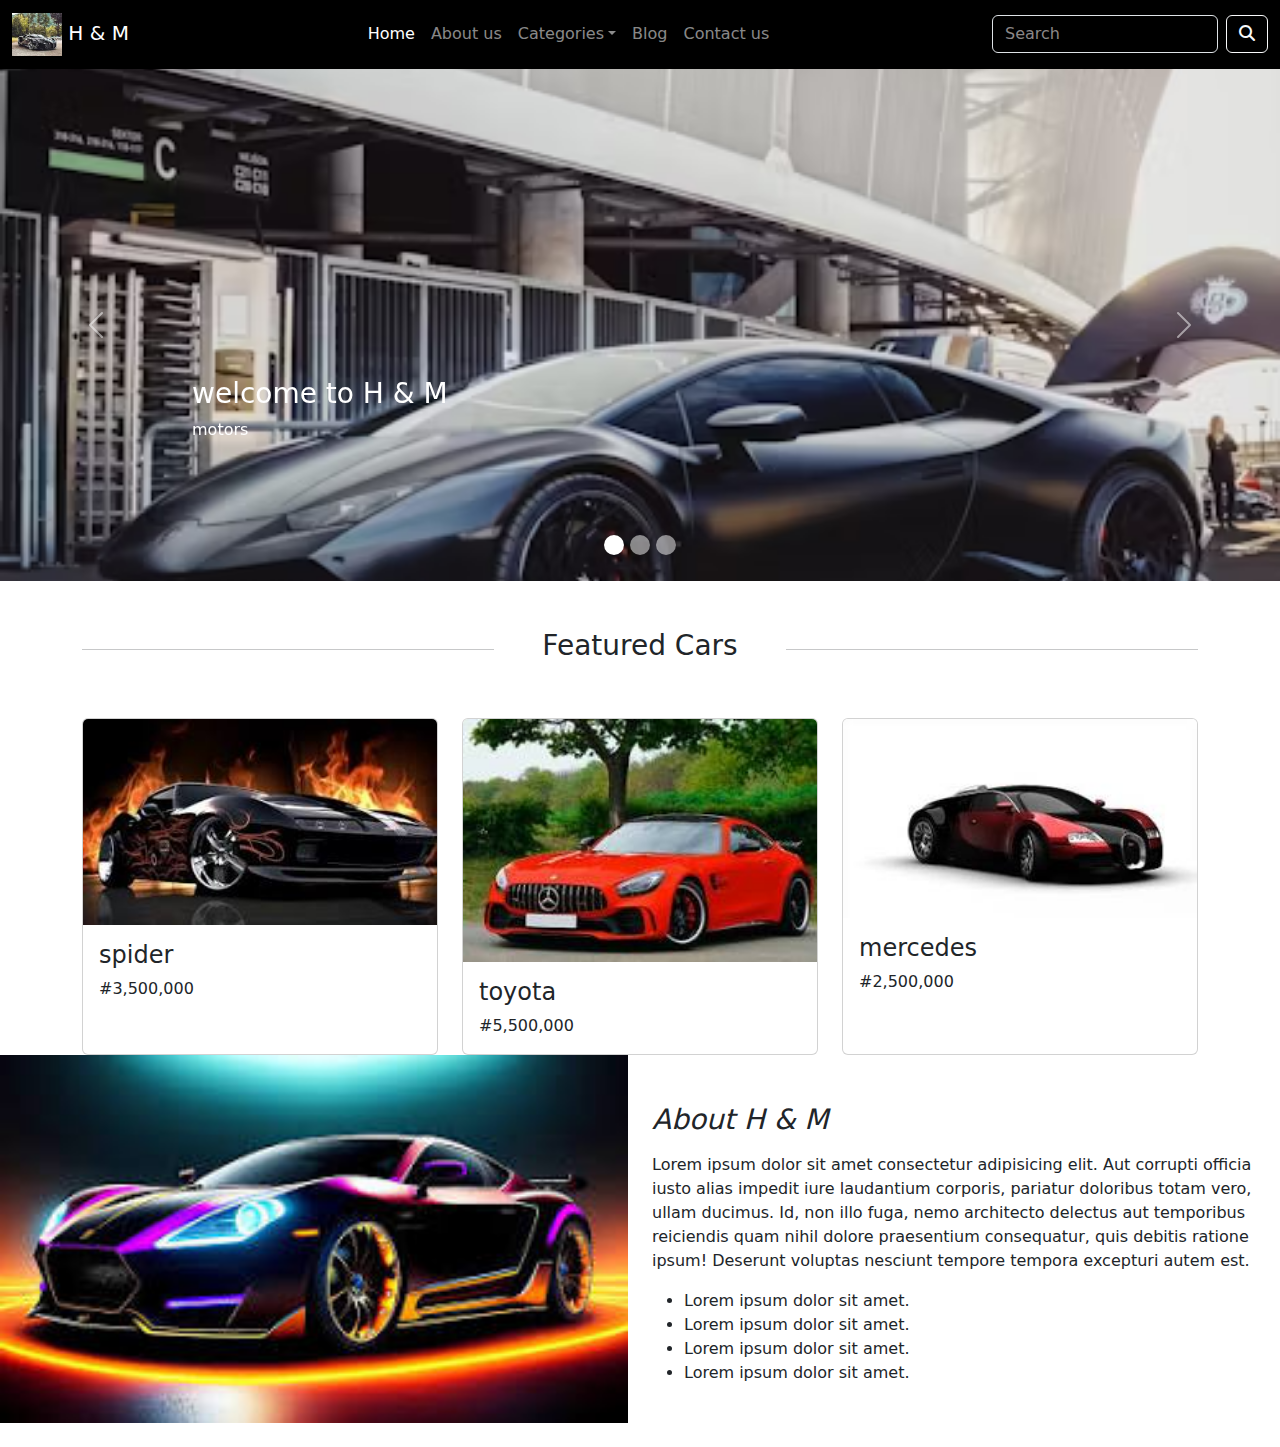
<file: index.html>
<!DOCTYPE html>
<html lang="en">

<head>
    <meta charset="UTF-8">
    <meta name="viewport" content="width=device-width, initial-scale=1.0">
    <title>Document</title>
    <link rel="stylesheet" href="assets/fontawesome/css/all.css">
    <link rel="stylesheet" href="assets/css/bootstrap.min.css">
    <link rel="stylesheet" href="assets/css/style.css">
    <link rel="icon" href="assets/images/beautiful.jfif">
</head>

<body>
   <!-- navbar starts -->
   <section>
    <nav class="navbar navbar-expand-lg navbar-dark bg-black">
        <div class="container-fluid">
            <a class="navbar-brand" href="#">
                <img src="assets/images/beautiful.jfif" width="50" alt="H & M">
                H & M
            </a>
            <button class="navbar-toggler d-lg-none" type="button" data-bs-toggle="collapse"
                data-bs-target="#collapsibleNavId" aria-controls="collapsibleNavId" aria-expanded="false"
                aria-label="Toggle navigation">
                <span class="fa-solid fa-bars"></span>
            </button>
            <div class="collapse navbar-collapse" id="collapsibleNavId">
                <ul class="navbar-nav mx-auto mt-2 mt-lg-0">
                    <li class="nav-item">
                        <a class="nav-link active" href="index.html" aria-current="page">Home
                            <span class="visually-hidden">(current)</span></a>
                    </li>
                    <li class="nav-item">
                        <a class="nav-link" href="about-us.html">About us</a>
                    </li>
                    <li class="nav-item dropdown">
                        <a class="nav-link dropdown-toggle" href="#" id="dropdownId" data-bs-toggle="dropdown"
                            aria-haspopup="true" aria-expanded="false">Categories</a>
                        <div class="dropdown-menu" aria-labelledby="dropdownId">
                            <a class="dropdown-item" href="#">Super cars</a>
                            <a class="dropdown-item" href="#">Mini Vans</a>
                        </div>
                    </li>
                    <li class="nav-item">
                        <a class="nav-link" href="blog.html">Blog</a>
                    </li>
                    <li class="nav-item">
                        <a class="nav-link" href="contact-us.html">Contact us</a>
                    </li>
                </ul>
                <form class="d-flex my-2 my-lg-0">
                    <input class="form-control me-sm-2 bg-transparent text-white" type="text"
                        placeholder="Search" />
                    <button class="btn btn-outline-light my-2 my-sm-0" type="submit">
                        <i class="fa-solid fa-search"></i>
                    </button>
                </form>
            </div>
        </div>
    </nav>

</section>
<!-- navbar ends -->

    <!-- hero starts -->
     <section>
        <div id="carouselId" class="carousel first-slider slide" data-bs-ride="carousel">
            <ol class="carousel-indicators">
                <li
                    data-bs-target="#carouselId"
                    data-bs-slide-to="0"
                    class="active"
                    aria-current="true"
                    aria-label="First slide"
                ></li>
                <li
                    data-bs-target="#carouselId"
                    data-bs-slide-to="1"
                    aria-label="Second slide"
                ></li>
                <li
                    data-bs-target="#carouselId"
                    data-bs-slide-to="2"
                    aria-label="Third slide"
                ></li>
            </ol>
            <div class="carousel-inner" role="listbox">
                <div class="carousel-item active">
                    <img
                        src="assets/images/billions.avif"
                        class="w-100 d-block"
                        alt="First slide"
                    />
                    <div class="carousel-caption d-none d-md-block">
                        <h3>welcome to H & M</h3>
                        <p>motors</p>
                    </div>
                </div>
                <div class="carousel-item">
                    <img
                        src="assets/images/motorx.avif"
                        class="w-100 d-block"
                        alt="Second slide"
                    />
                    <div class="carousel-caption d-none d-md-block">
                        <h3>welcome to H & M</h3>
                        <p>motors</p>
                    </div>
                </div>
                <div class="carousel-item">
                    <img
                        src="assets/images/motor.avif"
                        class="w-100 d-block"
                        alt="Third slide"
                    />
                    <div class="carousel-caption d-none d-md-block">
                        <h3>WELCOME TO H & M</h3>
                        <p>motors</p>
                    </div>
                </div>
            </div>
            <button
                class="carousel-control-prev"
                type="button"
                data-bs-target="#carouselId"
                data-bs-slide="prev"
            >
                <span class="carousel-control-prev-icon" aria-hidden="true"></span>
                <span class="visually-hidden">Previous</span>
            </button>
            <button
                class="carousel-control-next"
                type="button"
                data-bs-target="#carouselId"
                data-bs-slide="next"
            >
                <span class="carousel-control-next-icon" aria-hidden="true"></span>
                <span class="visually-hidden">Next</span>
            </button>
        </div>
        
     </section>
     <!-- hero ends -->

     <!-- featured starts -->
      <section>
        <div class="container mt-5">
            <div class="d-flex justify-content-center align align-items-center gap-5 mb-5">
                <hr class="w-100">
                <h3 class="text-nowrap">Featured Cars</h3>
                <hr class="w-100">
                

            </div>
            <div class="row">
                <div class="col-lg-4 col-md-6 col-12">
                    <div class="card h-100">
                        <img class="card-img-top" src="assets/images/cars.jfif" alt="Title" />
                        <div class="card-body">
                            <h4 class="card-title">spider</h4>
                            <p class="card-text">#3,500,000</p>
                        </div>
                    </div>
                    
                </div>
                <div class="col-lg-4 col-md-6 col-12">
                    <div class="card h-100">
                        <img class="card-img-top" src="assets/images/latest.jfif" alt="Title" />
                        <div class="card-body">
                            <h4 class="card-title">toyota</h4>
                            <p class="card-text">#5,500,000</p>
                        </div>
                    </div>
                    
                </div>
                <div class="col-lg-4 col-md-6 col-12">
                    <div class="card h-100">
                        <img class="card-img-top" src="assets/images/ok.jfif" alt="Title" />
                        <div class="card-body">
                            <h4 class="card-title">mercedes</h4>
                            <p class="card-text">#2,500,000</p>
                        </div>
                    </div>
                    
                </div>
            </div>

        </div>
      </section>
      <!-- featured ends -->

      <!-- introduction starts -->
       <section>
        <div class="">
            <div class="row">
                <div class="col-md-6 order-1 order-md-0 mb-4">
                    <img src="assets/images/car.jfif" class="w-100" alt="">
                </div>
                <div class="col-md-6 order-0 order-md-1 mb-4">
                    <div class="h-100 pt-5">
                        <h3 class="fst-italic mb-3">About H & M</h3>
                        <p class="mb-3">
                            Lorem ipsum dolor sit amet consectetur adipisicing elit. Aut corrupti officia iusto alias impedit iure laudantium corporis, pariatur doloribus totam vero, ullam ducimus. Id, non illo fuga, nemo architecto delectus aut temporibus reiciendis quam nihil dolore praesentium consequatur, quis debitis ratione ipsum! Deserunt voluptas nesciunt tempore tempora excepturi autem est.

                        </p>
                        <ul>
                            <li>
                                Lorem ipsum dolor sit amet.
                            </li>
                            <li>
                                Lorem ipsum dolor sit amet.
                            </li>
                            <li>
                                Lorem ipsum dolor sit amet.
                            </li>
                            <li>
                                Lorem ipsum dolor sit amet.
                            </li>
                        </ul>
                    </div>
                </div>
            </div>
        </div>
       </section>
       <!-- introduction ends -->

    <script src="assets/js/bootstrap.bundle.min.js"></script>
</body>

</html>
</file>
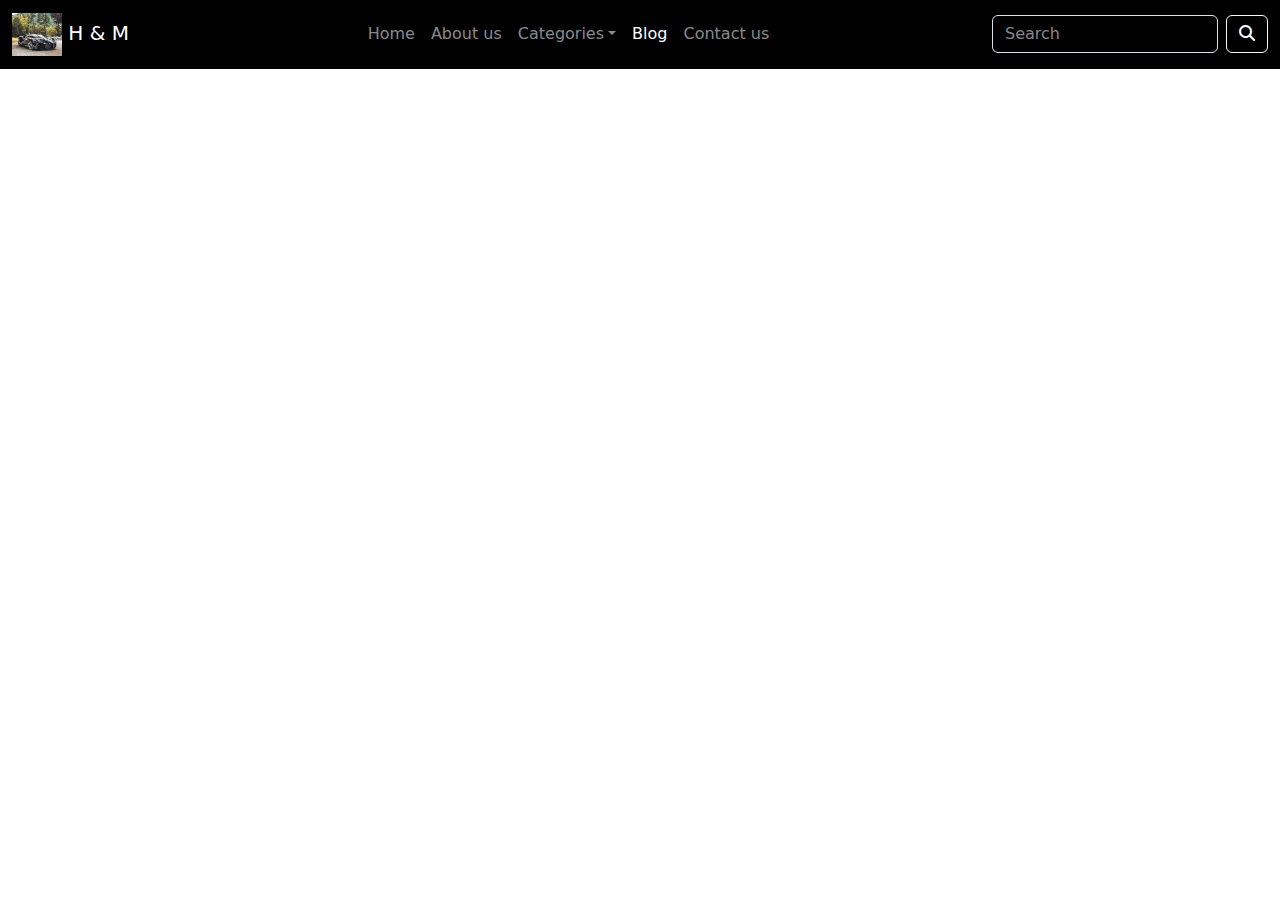
<file: blog.html>
<!DOCTYPE html>
<html lang="en">
<head>
    <meta charset="UTF-8">
    <meta name="viewport" content="width=device-width, initial-scale=1.0">
    <title>Document</title>
    <link rel="stylesheet" href="assets/fontawesome/css/all.css">
    <link rel="stylesheet" href="assets/css/bootstrap.min.css">
    <link rel="stylesheet" href="assets/css/style.css">
    <link rel="icon" href="assets/images/beautiful.jfif">
</head>
</head>
<body>
      <!-- navbar starts -->
      <section>
        <nav class="navbar navbar-expand-lg navbar-dark bg-black">
            <div class="container-fluid">
                <a class="navbar-brand" href="#">
                    <img src="assets/images/beautiful.jfif" width="50" alt="H & M">
                    H & M
                </a>
                <button class="navbar-toggler d-lg-none" type="button" data-bs-toggle="collapse"
                    data-bs-target="#collapsibleNavId" aria-controls="collapsibleNavId" aria-expanded="false"
                    aria-label="Toggle navigation">
                    <span class="fa-solid fa-bars"></span>
                </button>
                <div class="collapse navbar-collapse" id="collapsibleNavId">
                    <ul class="navbar-nav mx-auto mt-2 mt-lg-0">
                        <li class="nav-item">
                            <a class="nav-link" href="index.html" aria-current="page">Home
                                <span class="visually-hidden">(current)</span></a>
                        </li>
                        <li class="nav-item">
                            <a class="nav-link" href="about-us.html">About us</a>
                        </li>
                        <li class="nav-item dropdown">
                            <a class="nav-link dropdown-toggle" href="#" id="dropdownId" data-bs-toggle="dropdown"
                                aria-haspopup="true" aria-expanded="false">Categories</a>
                            <div class="dropdown-menu" aria-labelledby="dropdownId">
                                <a class="dropdown-item" href="#">Super cars</a>
                                <a class="dropdown-item" href="#">Mini Vans</a>
                            </div>
                        </li>
                        <li class="nav-item">
                            <a class="nav-link active" href="#">Blog</a>
                        </li>
                        <li class="nav-item">
                            <a class="nav-link" href="contact-us.html">Contact us</a>
                        </li>
                    </ul>
                    <form class="d-flex my-2 my-lg-0">
                        <input class="form-control me-sm-2 bg-transparent text-white" type="text" placeholder="Search" />
                        <button class="btn btn-outline-light my-2 my-sm-0" type="submit">
                            <i class="fa-solid fa-search"></i>
                        </button>
                    </form>
                </div>
            </div>
        </nav>

    </section>
    <!-- navbar ends -->
    
</body>
</html>
</file>
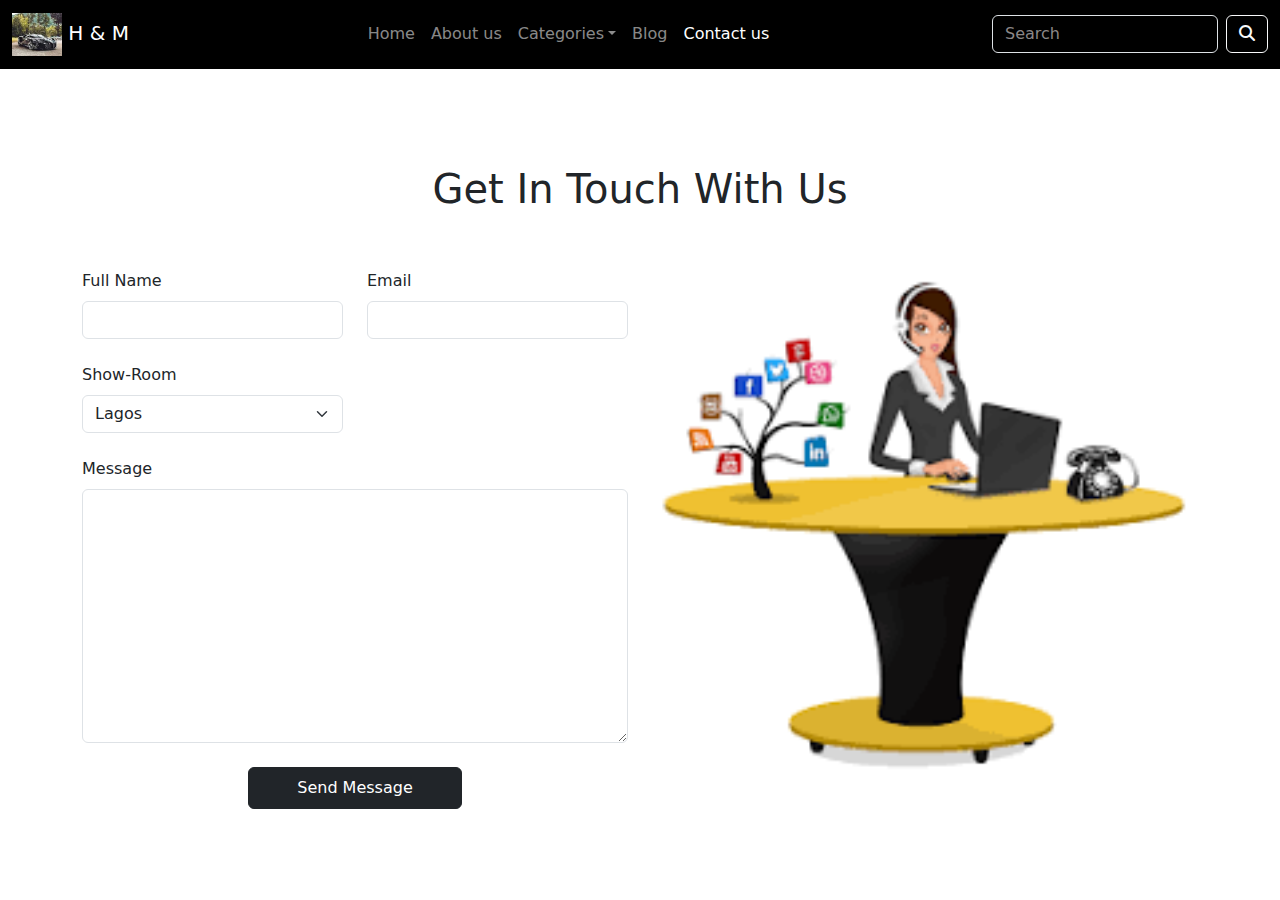
<file: contact-us.html>
<!DOCTYPE html>
<html lang="en">

<head>
    <meta charset="UTF-8">
    <meta name="viewport" content="width=device-width, initial-scale=1.0">
    <title>Document</title>
    <link rel="stylesheet" href="assets/fontawesome/css/all.css">
    <link rel="stylesheet" href="assets/css/bootstrap.min.css">
    <link rel="stylesheet" href="assets/css/style.css">
    <link rel="icon" href="assets/images/beautiful.jfif">
</head>

<body>
    <!-- navbar starts -->
    <section>
        <nav class="navbar navbar-expand-lg navbar-dark bg-black">
            <div class="container-fluid">
                <a class="navbar-brand" href="#">
                    <img src="assets/images/beautiful.jfif" width="50" alt="H & M">
                    H & M
                </a>
                <button class="navbar-toggler d-lg-none" type="button" data-bs-toggle="collapse"
                    data-bs-target="#collapsibleNavId" aria-controls="collapsibleNavId" aria-expanded="false"
                    aria-label="Toggle navigation">
                    <span class="fa-solid fa-bars"></span>
                </button>
                <div class="collapse navbar-collapse" id="collapsibleNavId">
                    <ul class="navbar-nav mx-auto mt-2 mt-lg-0">
                        <li class="nav-item">
                            <a class="nav-link " href="index.html" aria-current="page">Home
                                <span class="visually-hidden">(current)</span></a>
                        </li>
                        <li class="nav-item">
                            <a class="nav-link" href="about-us.html">About us</a>
                        </li>
                        <li class="nav-item dropdown">
                            <a class="nav-link dropdown-toggle" href="#" id="dropdownId" data-bs-toggle="dropdown"
                                aria-haspopup="true" aria-expanded="false">Categories</a>
                            <div class="dropdown-menu" aria-labelledby="dropdownId">
                                <a class="dropdown-item" href="#">Super cars</a>
                                <a class="dropdown-item" href="#">Mini Vans</a>
                            </div>
                        </li>
                        <li class="nav-item">
                            <a class="nav-link" href="blog.html">Blog</a>
                        </li>
                        <li class="nav-item">
                            <a class="nav-link active" href="contact-us.html">Contact us</a>
                        </li>
                    </ul>
                    <form class="d-flex my-2 my-lg-0">
                        <input class="form-control me-sm-2 bg-transparent text-white" type="text"
                            placeholder="Search" />
                        <button class="btn btn-outline-light my-2 my-sm-0" type="submit">
                            <i class="fa-solid fa-search"></i>
                        </button>
                    </form>
                </div>
            </div>
        </nav>

    </section>
    <!-- navbar ends -->

    <section>
        <div class="container my-5">
            <h1 class="text-center py-5">
                Get In Touch With Us
            </h1>

            <div class="row">
                <div class="col-md-6 mb-4">
                    <form action="" class="row">
                        <div class="col-md-6 mb-4">
                            <label for="name" class="form-label"> Full Name</label>
                            <input type="text" class="form-control" id="name">
                        </div>
                        <div class="col-md-6 mb-4">
                            <label for="email" class="form-label"> Email</label>
                            <input type="email" class="form-control" id="email">
                        </div>
                        <div class="col-md-6 mb-4">
                            <label for="show-room" class="form-label"> Show-Room</label>
                            <select class="form-select" id="show-room">
                                <option value="">Lagos</option>
                                <option value="">Wuse</option>
                                <option value="">Kubwa</option>

                            </select>
                        </div>
                        <div class="col-12 mb-4">
                            <label for="message" class="form-label"> Message</label>
                            <textarea class="form-control" id="message" rows="10"></textarea>
                         
                        </div>

                        <div class="text-center">
                            <div class="text-center">
                                <button class="btn btn-dark px-5 py-2">Send Message </button>
                            </div>

                        </div>
                    </form>
                </div>
                <div class=" col-md-6 mb-4">
                                <img src="assets/images/gif.png" class="w-100" alt="contact H & M">
                        </div>
                </div>
            </div>
    </section>



    <script src="assets/js/bootstrap.bundle.min.js"></script>
</body>

</html>
</file>
<file: assets/css/style.css>
.navbar input::placeholder{
    color: #8b8787;
}

.first-slider .carousel-indicators li{
    list-style: none;
    width: 20px;
    height: 20px;
    border-radius: 50%;
}

.first-slider img{
    height: 32rem;
    object-fit: cover;
    object-position: center;
    filter: brightness(100%);
}

.first-slider .carousel-caption {
    text-align: left;
    bottom: 20%;
}
</file>
